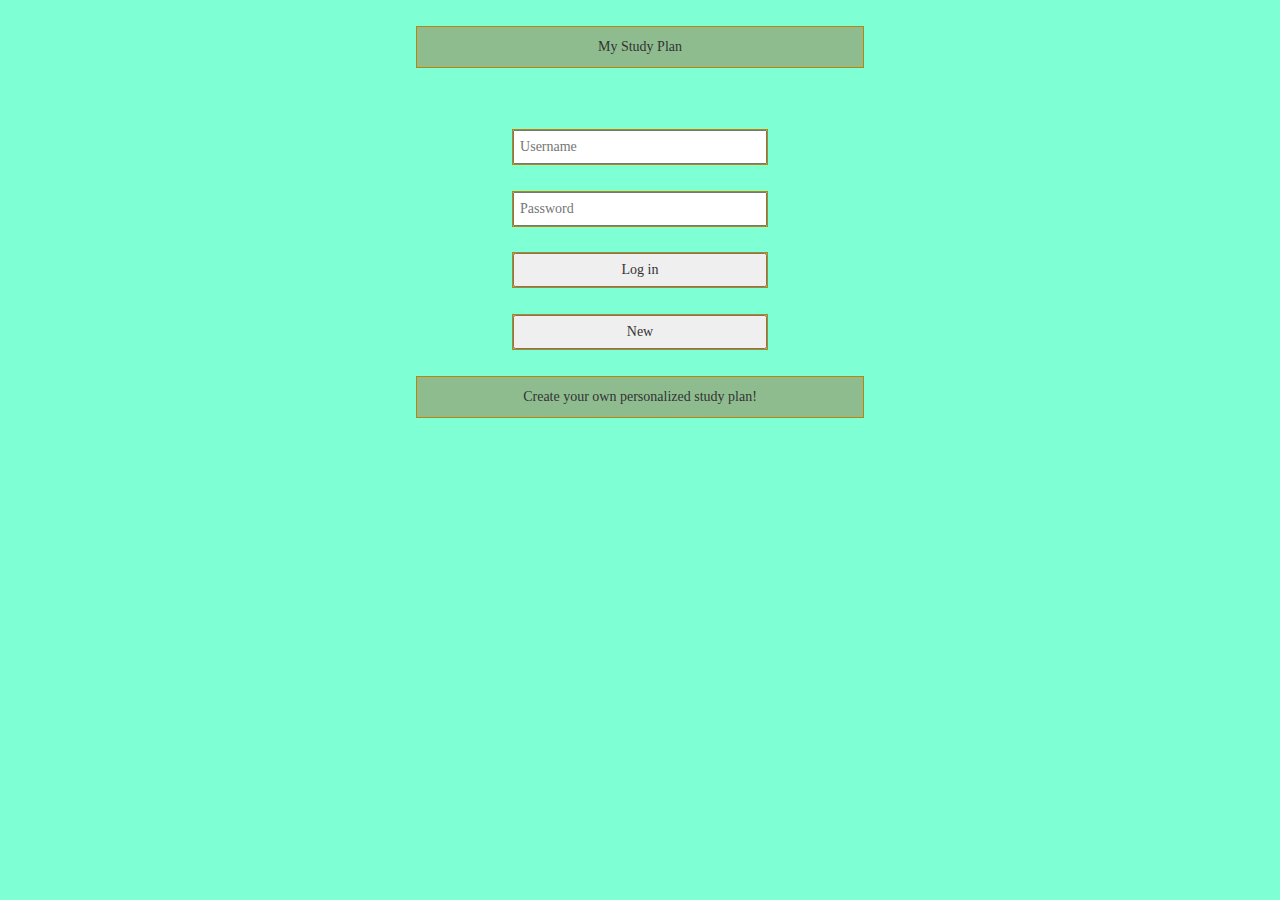
<file: login.html>
<!DOCTYPE html>
<html lang="en">
<head>
    <meta charset="UTF-8">
    <title>Title</title>
    <link rel="stylesheet" href="https://maxcdn.bootstrapcdn.com/bootstrap/3.3.7/css/bootstrap.min.css"/>
    <link rel="stylesheet" href="login.css"/>
    <script src="https://ajax.googleapis.com/ajax/libs/jquery/3.3.1/jquery.min.js"></script>
    <script src="login.js"></script>
</head>
<body>
    <div id="myStudyPlan" class="Login">My Study Plan</div>
    <div id="error" class="error"><p></p></div>
    <div id="userName" class="Login inPut">
        <input id="user" placeholder="Username" type="text"/>
    </div>
    <div id="passWord" class="Login inPut">
        <input id="pass" placeholder="Password" type="password"/>
    </div>
    <div id="login" class="Login inPut">
        <button id="log">Log in</button>
    </div>
    <div class="Login inPut">
        <button id="new">New</button>
    </div>
    <div id="studyPlan" class="Login">Create your own personalized study plan!</div>
</body>
</html>
</file>
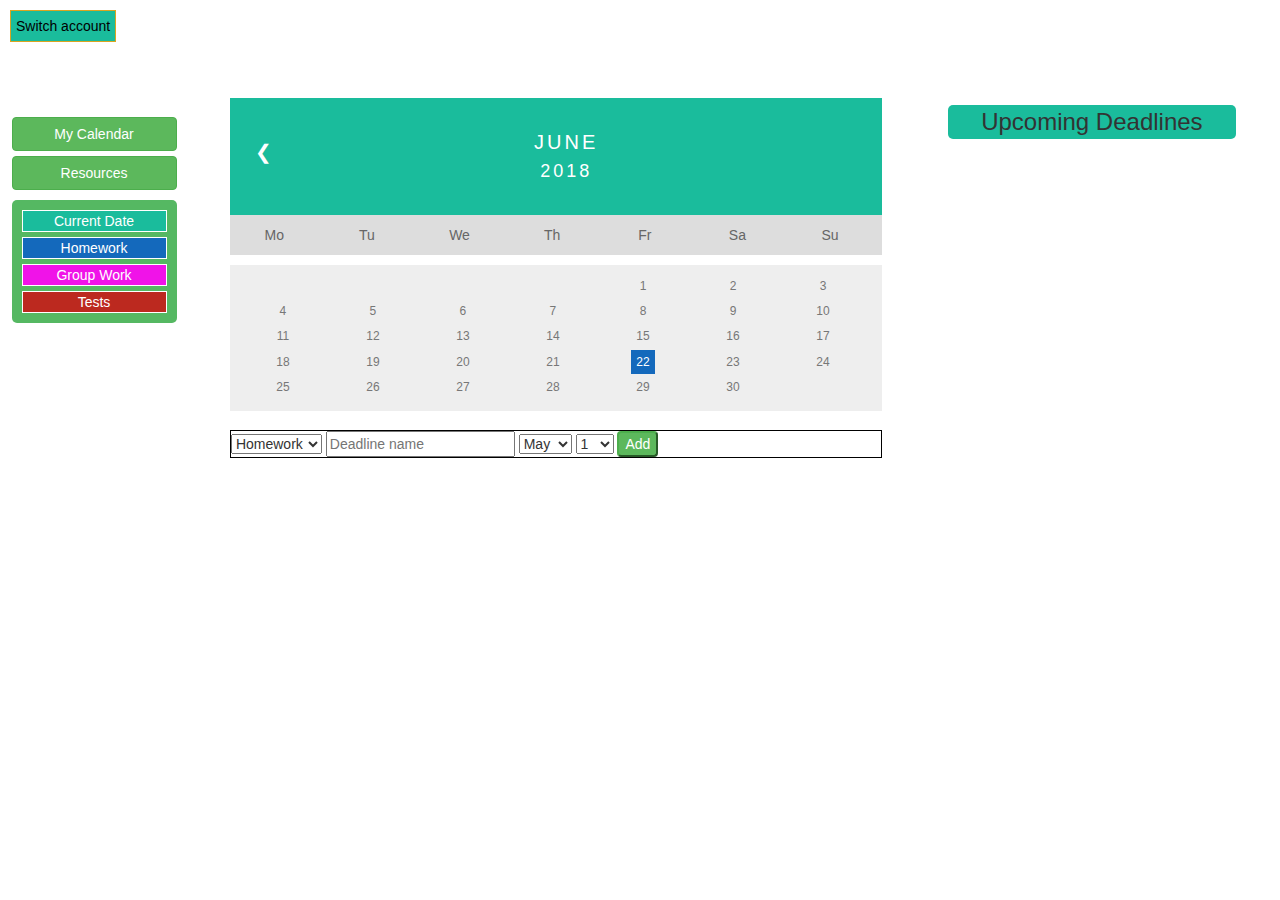
<file: studyPlan.html>
<!DOCTYPE html>
<html lang="en">
<head>
    <meta charset="UTF-8">
    <title>Title</title>
    <link rel="stylesheet" href="https://maxcdn.bootstrapcdn.com/bootstrap/3.3.7/css/bootstrap.min.css" integrity="sha384-BVYiiSIFeK1dGmJRAkycuHAHRg32OmUcww7on3RYdg4Va+PmSTsz/K68vbdEjh4u" crossorigin="anonymous">
    <link rel="stylesheet" href="studyPlan.css">
    <script src="https://ajax.googleapis.com/ajax/libs/jquery/3.3.1/jquery.min.js"></script>
    <script src="alex.js"></script>
</head>
<body>


<div class="container">
    <div class="row">
        <div class="col-md-2 btnMenu" id="topMenu">
            <button class="btn btn-success btn-block calendarButton">My Calendar</button>
            <button class="btn btn-success btn-block resourcesButton">Resources</button>
            <div id="legend">
                <div id="currentDate" class="legend">Current Date</div>
                <div id="homework" class="legend">Homework</div>
                <div id="groupWork" class="legend">Group Work</div>
                <div id="Tests" class="legend">Tests</div>
            </div>
        </div>
        <div class="calendarWrapper">
            <div class="col-md-7 calendar">
                <div class="month">
                    <ul>
                        <li class="prev">&#10094;</li>
                        <li class="next">&#10095;</li>
                        <li class="selectedMonth">May<br><span style="font-size:18px">2018</span></li>
                    </ul>
                </div>
                <ul class="weekdays">
                    <li>Mo</li>
                    <li>Tu</li>
                    <li>We</li>
                    <li>Th</li>
                    <li>Fr</li>
                    <li>Sa</li>
                    <li>Su</li>
                </ul>
                <ul class="days">
                    <li class="prevMonth"></li>
                    <li>1</li>
                    <li>2</li>
                    <li>3</li>
                    <li>4</li>
                    <li>5</li>
                    <li>6</li>
                    <li>7</li>
                    <li>8</li>
                    <li>9</li>
                    <li>10</li>
                    <li>11</li>
                    <li>12</li>
                    <li>13</li>
                    <li>14</li>
                    <li>15</li>
                    <li>16</li>
                    <li>17</li>
                    <li>18</li>
                    <li>19</li>
                    <li>20</li>
                    <li>21</li>
                    <li>22</li>
                    <li>23</li>
                    <li>24</li>
                    <li>25</li>
                    <li>26</li>
                    <li>27</li>
                    <li>28</li>
                    <li>29</li>
                    <li>30</li>
                    <li>31</li>
                </ul>
                <div id="addDeadline">
                    <select id="selectDeadlineTypes">
                        <option value="deadline">Homework</option>
                        <option value="test">Test</option>
                        <option value="group">Groupwork</option>
                    </select>
                    <input id="deadlineName"type="text" placeholder="Deadline name">
                    <select id="selectDeadlineMonth">
                        <option value="4">May</option>
                        <option value="5">June</option>
                    </select>
                    <select id="selectDeadlineDay">

                    </select>
                    <button id="pushDeadlineButton" class="button btn-success">Add</button>
                </div>
            </div>
            <div class="col-md-3">
                <div class="deadlines">

                </div>
                <div class="hoverDate">
                    <div class="hoverDateSelected"></div>
                    <div class="hoverDateEvents"></div>
                </div>

            </div>
        </div>
    </div>
</div>
<div id="switch">
    Switch account
</div>

</body>
</html>
</file>
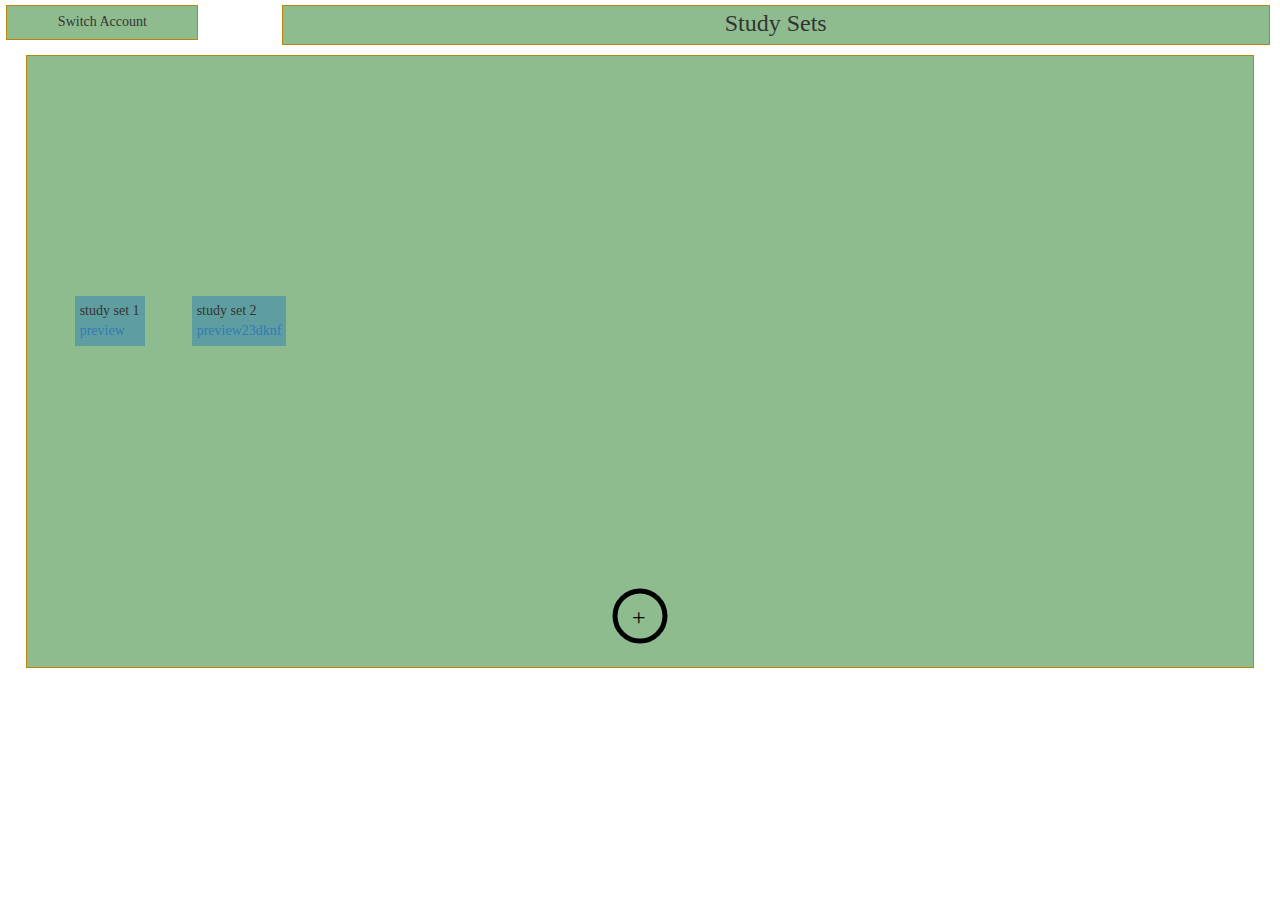
<file: studySets.html>
<!DOCTYPE html>
<html lang="en">
<head>
    <meta charset="UTF-8">
    <title>Title</title>
    <link rel="stylesheet" href="https://maxcdn.bootstrapcdn.com/bootstrap/3.3.7/css/bootstrap.min.css" integrity="sha384-BVYiiSIFeK1dGmJRAkycuHAHRg32OmUcww7on3RYdg4Va+PmSTsz/K68vbdEjh4u" crossorigin="anonymous">
    <link rel="stylesheet" href="studySets.css">
    <script src="https://ajax.googleapis.com/ajax/libs/jquery/3.3.1/jquery.min.js"></script>
    <script src="studySets.js"></script>
</head>
<body>
    <div id="switch">
        Switch Account
    </div>
    <div class="title">Study Sets</div>
    <div id="studySets">
        <div id="allSets" class="noStroke">
        </div>
        <div class="noStroke" id="add">
            <div class="center noStroke">
                <svg height="60" width="70">
                    <circle cx="30" cy="30" r="25" stroke="black" stroke-width="5" fill="darkseagreen"/>
                    <text x="22" y="39" font-size="x-Large">+</text>
                </svg>
            </div>
        </div>
    </div>

</body>
</html>
</file>
<file: login.css>
body {
    background-color: aquamarine;
}
.Login {
    border: 1px solid darkgoldenrod;
    background-color: darkseagreen;
    margin: 2% auto;
    left: auto;
    width: 35%;
    text-align: center;
    padding: 10px;
    height: 10%;
    font-family: "Arial Black";
}
.inPut {
    width: 20%;
    padding: 0;
}
input, button {
    width: 100%;
    padding: 2%;
}
input:focus {
    outline: none;
}
#error p {
    color: red;
}
#error {
    align-content: center;
    margin: auto;
    width: 500px;
}
</file>
<file: studyPlan.css>
.btnMenu{
    left: -5%;
}

#topMenu{
    margin-top: 10%;
}

.rightSide{
    float: left;
}
#deadlineTitle{
    text-align: center;
    font-size: 24px;
    margin-bottom: 8px;
}

.deadlines p{
    padding-left: 5%;
}
.deadlineDate{
    float: right;
    padding-right: 5%;
    position: relative;
    top: -30px;
}
.hoverDateEvents{
    text-align: left;
    padding-left: 5%;
    font-size: 16px;

}
.hoverDateSelected{
    padding-left: 20%;
}

.hoverDate{
    font-size: 24px;
    margin-top: 10%;
    width: 110%;

    background: #1abc9c;
    border-radius: 5px;
    text-align: center;
}

.deadlines{
    margin-top: 40%;
    width: 110%;
    background: #1abc9c;
    border-radius: 5px;
}
.days {
    padding: 10px;
    background: #eee;
    margin: 0;
}

/* days of previous month on calendar */
.days .prevMonth {
    color: #f08e1a;
}

.days li {
    list-style-type: none;
    display: inline-block;
    width: 13.6%;
    text-align: center;
    margin-bottom: 5px;
    font-size:12px;
    color: #777;
}
#pushDeadlineButton{
    border-radius: 4px;
}


#addDeadline{
    margin-top: 3%;
    border: 1px black solid;
}

.days li .active {
    padding: 5px;
    background: #1abc9c;
    color: white !important
}

.days li .deadline {
    padding: 5px;
    background: #1469bc;
    color: white !important
}

.days li .test {
    padding: 5px;
    background: #bc291f;
    color: white !important
}

.days li .group {
    padding: 5px;
    background: #f013e8;
    color: white !important
}

.weekdays {
    margin-top: 0%;
    padding: 10px 0;
    background-color:#ddd;
}
.weekdays li {
    display: inline-block;
    width: 13.6%;
    color: #666;
    text-align: center;
}
.calendar{
    left: -3%;
}


/* Month header */
.month {
    margin-top: 15%;
    padding: 30px 25px;
    width: 100%;
    background: #1abc9c;
    text-align: center;
}

/* Month list */
.month ul {
    margin: 0;
    padding: 0;
}

.month ul li {
    color: white;
    font-size: 20px;
    text-transform: uppercase;
    letter-spacing: 3px;
    list-style-type: none;
}

/* Previous button inside month header */
.month .prev {
    float: left;
    padding-top: 10px;
}


/* Next button */
.month .next {
    float: right;
    padding-top: 10px;
}
.btnMenu button:focus {
    outline:none;
}
.btnMenu button:hover {
    background-color: #1abc9c;
}
#switch {
    position: fixed;
    top: 10px;
    left: 10px;
    background-color: #1abc9c;
    border: 1px solid goldenrod;
    padding: 5px;
    color: black;
}
#legend {
    padding: 5px;
    background-color: #55b862;
    margin-top: 10px;
    border-radius: 5px;
}
.legend {
    text-align: center;
    color: white;
    border: 1px solid white;
    margin: 5px;
}
#homework {
    background-color: #1469bc;
}
#Tests {
    background-color: #bc291f;
}
#groupWork {
    background-color: #f013e8;
}
#currentDate {
    background-color: #1abc9c;
}
</file>
<file: studySets.css>
div {
    border: 1px solid darkgoldenrod;
    background-color: darkseagreen;
    margin:  15px 2%;
    font-family: "Arial Black";
}
#switch {
    width: 15%;
    text-align: center;
    padding: .5%;
    margin: 5px .5%;
    height: 10%;
}
.title {
    position: absolute;
    width: 77.2%;
    height: 40px;
    left: 20%;
    top: -10px;
    font-size: x-large;
    text-align: center;
}
.noStroke {
    border: none;
    align-content: center;
    left: auto;
    align-self: center;
}
.center {
    width: 60px;
    margin: auto;
}
#allSets {
    height: 500px;
}
.studySets {
    float: left;
    background-color: cadetblue;
    border: none;
    padding: 5px;
}
.studySets div {
    font-size: small;
}
#switch a {
    color: black;
}
</file>
